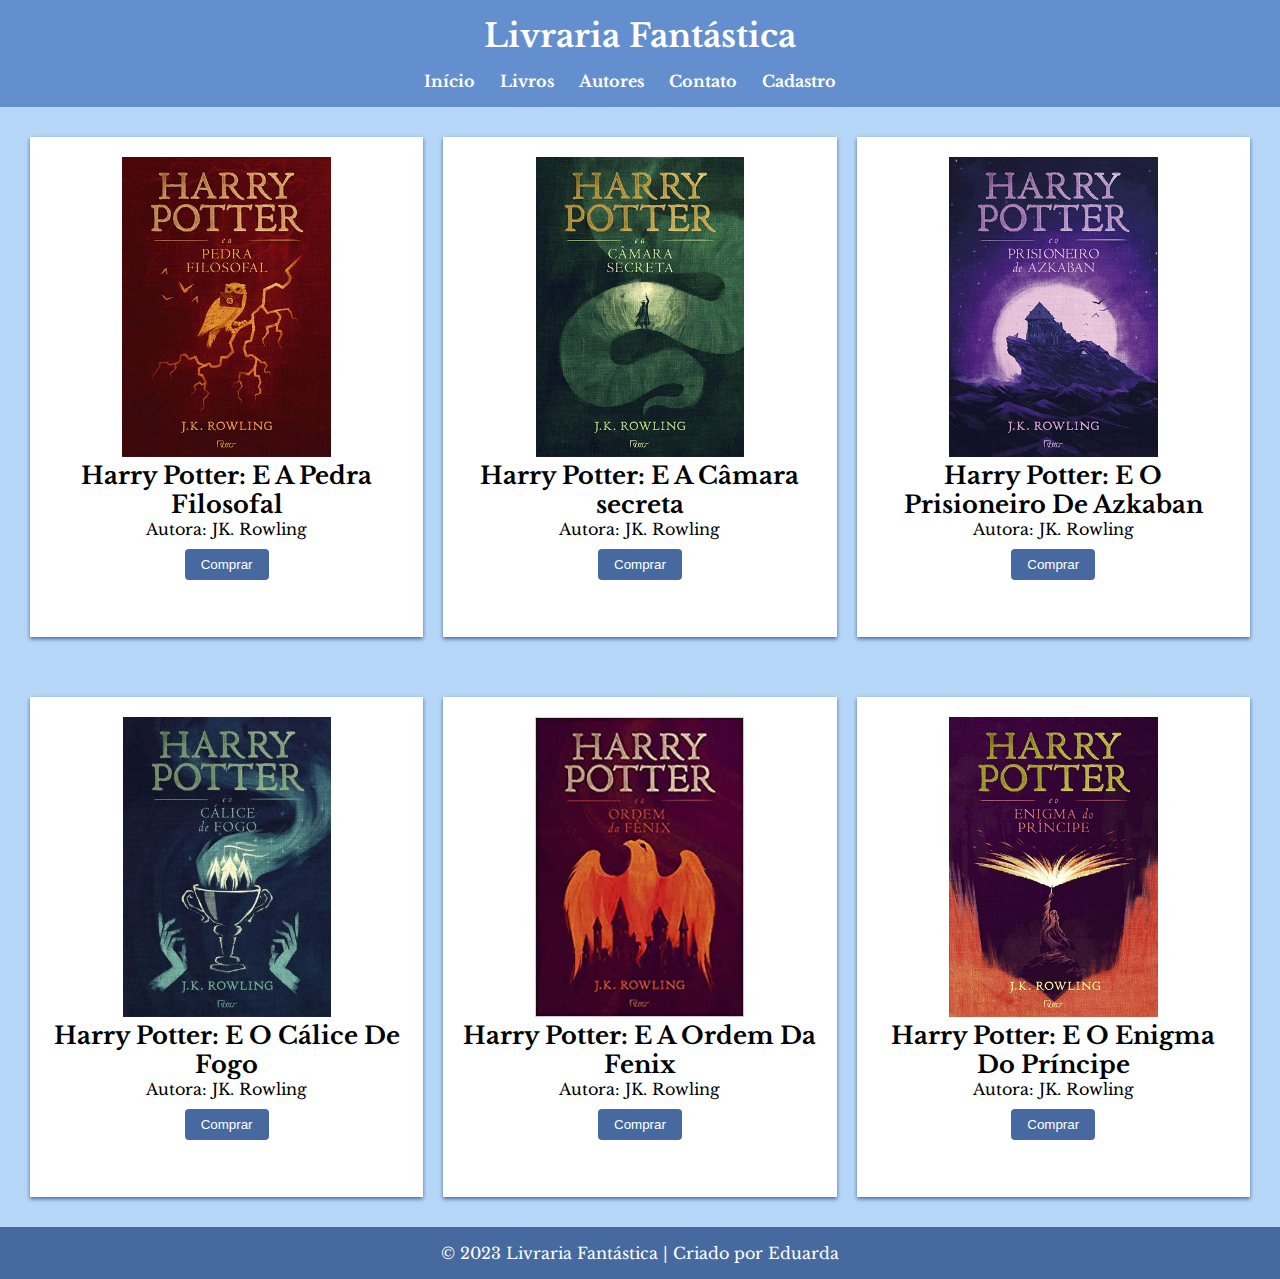
<file: index.html>
<!DOCTYPE html>
<html lang="pt-br">
<head>
    <meta charset="UTF-8">
    <meta name="viewport" content="width=device-width, initial-scale=1.0">
    <link rel="stylesheet" href="assets/estilos.css">
    <title>Livraria</title>
    <link rel="shortcut icon" href="assets/img/livro.png" type="image/x-icon">
</head>
<body>
    <header>
        <h1>Livraria Fantástica</h1> 
        <nav>
            <ul>
                </p><li><a href="#">Início</a></li>
                <li><a href="#">Livros</a></li>
                <li><a href="#">Autores</a></li>
                <li><a href="#">Contato</a></li>
                <li><a href="cadastro.html">Cadastro</a></li>
            </ul>
        </nav>
    </header>

    <main>
        <section class="cards">
            <div class="card">
                <img src="assets/img/hp1capa.jpg" alt="Livro 1">
                <h2>Harry Potter: E A Pedra Filosofal</h2>
                <p>Autora: JK. Rowling</p>
                <button>Comprar</button>
            </div>

            <div class="card">
                <img src="assets/img/hp2capa.jpg" alt="Livro 2">
                <h2>Harry Potter: E A Câmara secreta</h2>
                <p>Autora: JK. Rowling</p>
                <button>Comprar</button>
            </div>

            <div class="card">
                <img src="assets/img/hp3capa.jpg" alt="Livro 3">
                <h2>Harry Potter: E O Prisioneiro De Azkaban</h2>
                <p>Autora: JK. Rowling</p>
                <button>Comprar</button>
            </div>
        </section>
    </main>

    <main>
        <section class="cards">
            <div class="card">
                <img src="assets/img/hp4capa.jpg" alt="Livro 1">
                <h2>Harry Potter: E O Cálice De Fogo</h2>
                <p>Autora: JK. Rowling</p>
                <button>Comprar</button>
            </div>

            <div class="card">
                <img src="assets/img/hp5capa.jpg" alt="Livro 2">
                <h2>Harry Potter: E A Ordem Da Fenix</h2>
                <p>Autora: JK. Rowling</p>
                <button>Comprar</button>
            </div>

            <div class="card">
                <img src="assets/img/hp6capa.jpg" alt="Livro 3">
                <h2>Harry Potter: E O Enigma Do Príncipe</h2>
                <p>Autora: JK. Rowling</p>
                <button>Comprar</button>
            </div>
        </section>
    </main>


    <footer>
        <p>&copy; 2023 Livraria Fantástica | Criado por Eduarda</p>
    </footer>
</body>
</html>
</file>
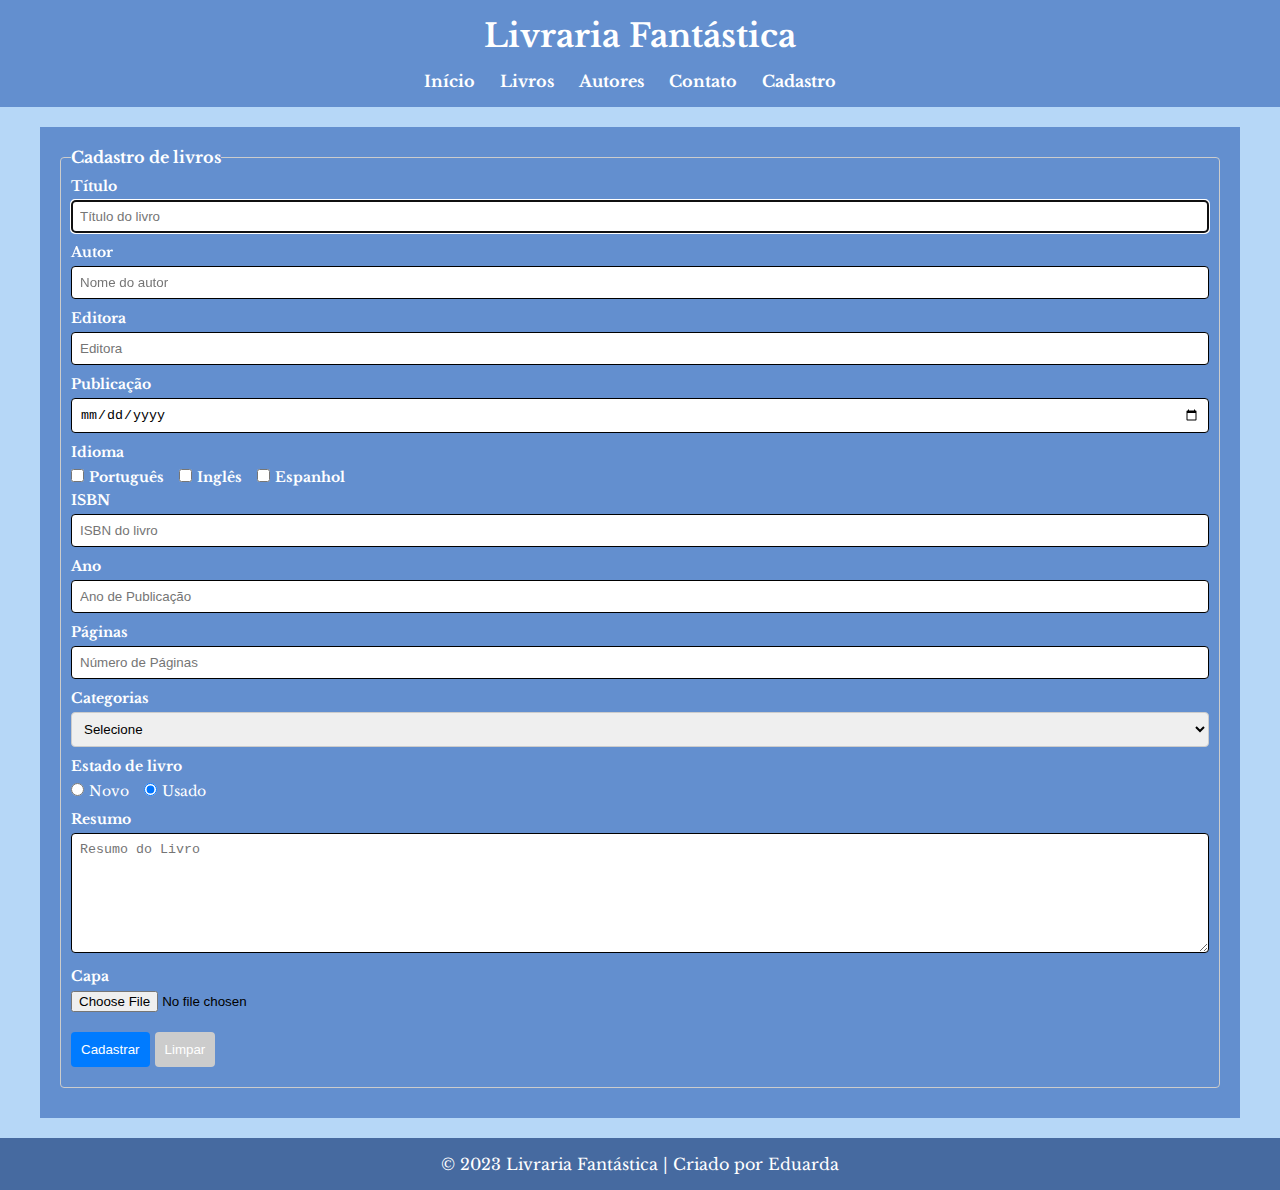
<file: cadastro.html>
<!DOCTYPE html>
<html lang="pt-br">

<head>
    <meta charset="UTF-8">
    <meta name="viewport" content="width=device-width, initial-scale=1.0">
    <title>Cadastro de Livros</title>
    <link rel="stylesheet" href="assets/estilos.css">
    <link rel="shortcut icon" href="assets/img/user.png" type="image/x-icon">
</head>

<body>
    <header>
        <h1>Livraria Fantástica</h1>
        <nav>
            <ul>
                <li><a href="index.html">Início</a></li>
                <li><a href="#">Livros</a></li>
                <li><a href="#">Autores</a></li>
                <li><a href="#">Contato</a></li>
                <li><a href="cadastro.html">Cadastro</a></li>
            </ul>
        </nav>
    </header>
    <main>
        <section class="container">
            <form>
                <fieldset>
                    <legend>Cadastro de livros</legend>
                    <div class="input-container">
                        <label for="título">Título</label>
                        <input type="text" id="titulo" placeholder="Título do livro" required autofocus>
                    </div>

                    <div class="input-container">
                        <label for="Autor">Autor</label>
                        <input type="text" name="autor" id="autor" placeholder="Nome do autor" required>
                    </div>
                    <div class="input-container">
                        <label for="editora">Editora</label>
                        <input type="text" name="editora" id="editora" placeholder="Editora" required>
                    </div>
                    <div class="input-container">
                        <label for="dtpublicacao">Publicação</label>
                        <input type="date" name="dtpublicacao" id="dtpublicacao" required>
                    </div>
                    <div class="input-container">
                        <label>Idioma</label>
                        <div class="input-check">
                            <input type="checkbox" name="idioma" value="Português" id="portugues">
                            <label for="portugues">Português</label>
                        </div>
                        <div class="input-check">
                            <input type="checkbox" name="idioma" value="Inglês" id="ingles">
                            <label for="ingles">Inglês</label>
                        </div>
                        <div class="input-check">
                            <input type="checkbox" name="idioma" value="Espanhol" id="espanhol">
                            <label for="espanhol">Espanhol</label>
                        </div>
                        <div class="input-container">
                            <label for="isbn">ISBN</label>
                            <input type="text" name="isbn" id="isbn" placeholder="ISBN do livro" pattern="\d{3}-\d{10}"
                                required>
                        </div>
                        <div class="input-container">
                            <label for="ano">Ano</label>
                            <input type="number" name="ano" id="ano" placeholder="Ano de Publicação" required>
                        </div>
                        <div class="input-container">
                            <label for="paginas">Páginas</label>
                            <input type="number" name="paginas" id="paginas" placeholder="Número de Páginas" required>
                        </div>
                        <div class="input-container">
                            <label for="categoria">Categorias</label>
                            <select name="categoria" id="Categoria" required>
                                <option value="">Selecione</option>
                                <option value="Ação">Ação</option>
                                <option value="Aventura">Aventura </option>
                                <option value="Comédia">Comédia</option>
                                <option value="Drama">Drama</option>
                                <option value="Ficção Científica">Ficção Científica </option>
                </fieldset>
                <option value="Romance"> Romance</option>
                <option value="Suspense">Suspense</option>
                <option value="Terror">Terror</option>
                </select>
                </div>
                <div class="input-container">
                    <label>Estado de livro</label>
                    <div class="radio-group">
                        <input type="radio" name="situacao" id="novo" value="Novo" required checked>
                        <label for="novo">Novo</label>

                        <input type="radio" name="situacao" id="usado" value="usado" required checked>
                        <label for="usado">Usado</label>
                    </div>
                </div>
                <div class="input-container">
                    <label for="resumo"> Resumo</label>
                    <textarea name="resumo" id="resumo" placeholder="Resumo do Livro" rows="5"></textarea>
                </div>
                <div class="input-container">
                    <label for="capa">Capa</label>
                    <input type="file" name="capa" id="capa" accept="image/*">
                </div>
                <div class="actions">
                    <button type="submit">Cadastrar</button>
                    <button type="reset">Limpar</button>
                </div>
                </div>
                </fieldset>
            </form>
        </section>
    </main>
    <footer>
        <p>&copy; 2023 Livraria Fantástica | Criado por Eduarda</p>
    </footer>
</body>

</html>
</file>
<file: assets/estilos.css>
@import url('https://fonts.googleapis.com/css2?family=Libre+Baskerville&display=swap');

* {
    margin: 0;
    padding: 0;
    box-sizing: border-box;
}

body {
    font-family: 'Libre Baskerville';
    background-color: #b6d7f7;
}

    header h1{
        margin-bottom: 15px;
    }
header {
    background-color: #638fcf;
    color: #fff;
    text-align: center;
    padding: 1rem;
}

nav ul {
    list-style: none;
}

nav li {
    display: inline;
    margin-right: 20px;
}

nav a {
    text-decoration: none;
    color: #fff;
    font-weight: bold;
}

nav li {
    transition: all 0.2s ease;
}

nav li:hover {
    padding: 5px;
    margin-top: 5px;
    border-radius: 100px;
    background-color: #1d3d83;
}

main {
    padding: 20px;
    overflow: hidden;
}

.card {
    width: calc(33.33% - 20px);
    margin: 10px;
    padding: 20px;
    background-color: #fff;
    box-shadow: 0 2px 4px #466aa0;
    text-align: center;
    float: left;
    height: 500px;
}

.card img {
    max-width: 100%;
    height: 300px;
}

.card button {
    background-color: #466aa0;
    color: #fff;
    border: none;
    padding: 8px 16px;
    margin-top: 10px;
    cursor: pointer;
    transition: all 0.2s ease;
}

.card button:hover {
    background-color: #466aa0;
}

footer {
    background-color: #466aa0;
    color: #fff;
    text-align: center;
    padding: 1rem;
}

.container {
    width: 1200px;
    max-width: 100%;
    margin: 0 auto;
    padding: 20px;
    margin-bottom: 10px;        
}

.container {
    width: 1200px;
    max-width: 100%;
    margin: 0 auto;
    padding: 20px;
    background-color: #638fcf;
    box-shadow: 0 2px 4px rgb(red,green,blue, alpha);
}

.container label{
    color: white;
}

form {
    overflow: hidden;
}

form fieldset {
    border: 1px solid #ccc;
    border-radius: 4px;
    padding: 10px;
    margin-bottom: 10px;
    background-color: #638fcf;
}

form legend {
    font-weight: bold;
    color: white;
}

.input-container {
   margin-bottom: 10px;
}

.input-container label {
  display: block;
  margin-bottom: 5px;
  font-weight: bold;
  font-size: 14px;
}

input[type="text"],
input[type="date"],
input[type="number"] {
    width: 100%;
    padding: 8px;
    border: 1px solid #000;
    border-radius: 4px;
    
}

.radio-group label{
    display: inline;
    margin-right: 10px;
    font-weight: normal;
}

.input-check {
    display: inline-block;
    margin-right: 10px;
}

.input-check input[type="checkbox"] + label {
    display: inline-block;
    margin-right: normal;
}

textarea {
    width: 100%;
    padding: 8px;
    border: 1px solid #000;
    border-radius: 4px;
    resize: vertical;
    height: 120px;
}

select{
    width: 100%;
    padding: 8px;
    border: 1px solid #ccc;
    border-radius: 4px;
}

button {
    background-color: #007bff;
    color:white;
    border: none;
    border-radius: 4px;
    padding: 10px;
    cursor: pointer;
    margin-top: 10px;
}

button[type="reset"] {
    background-color: #ccc;
}

button:hover {
    background-color: #0056b3;
}
</file>
